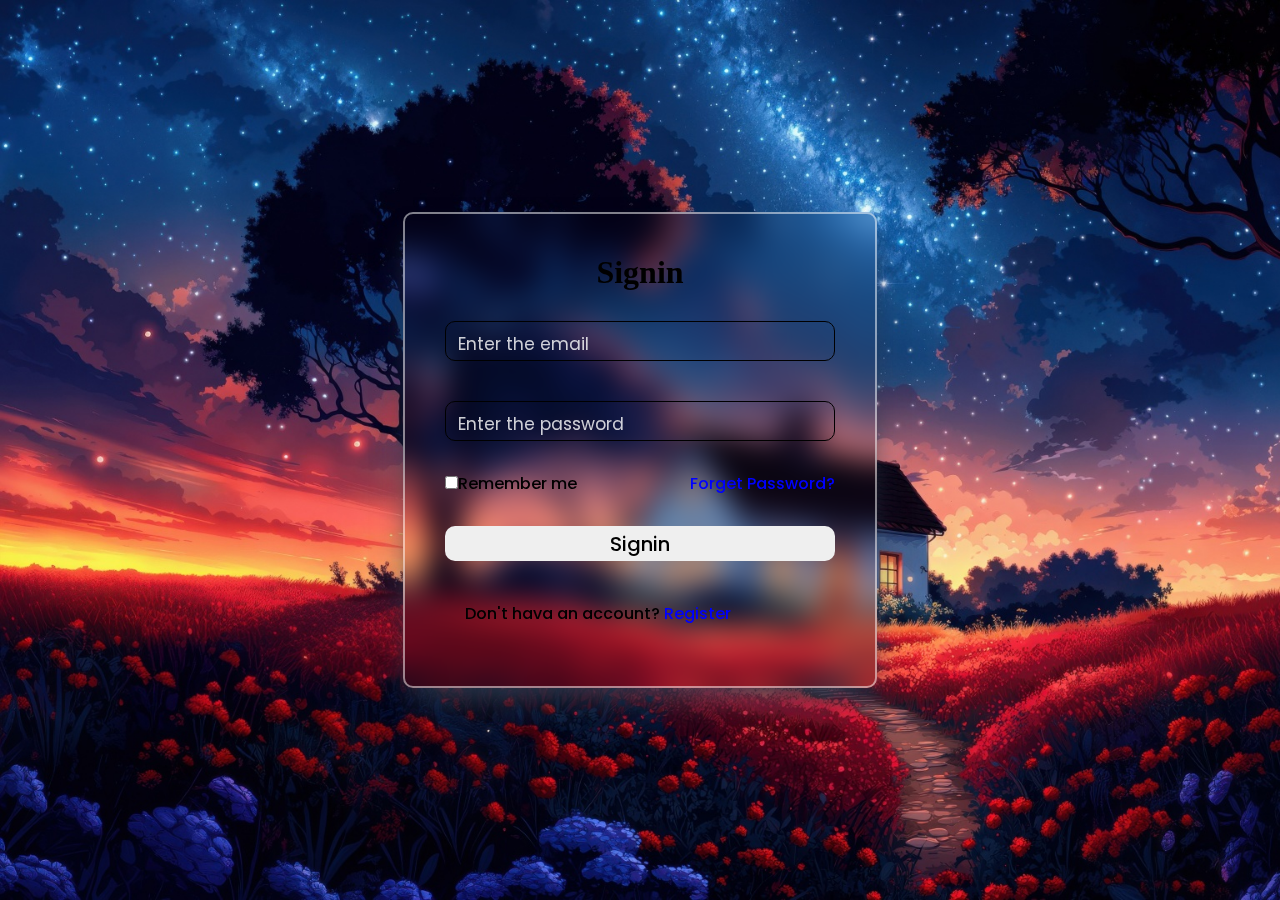
<file: index.html>
<!DOCTYPE html>
<html lang="en">
<head>
    <meta charset="UTF-8">
    <meta name="viewport" content="width=device-width, initial-scale=1.0">
    <title>Document</title>
    <link rel="stylesheet" href="style.css">
</head>
<body>
    <div class="container">
        <h1 class="hel">Signin</h1>
        <div class="in1 space">
            <input type="text" class="in" id="input1" required>
            <p class="conn">Enter the email</p>
            <p class="show"></p>
        </div>
        <div class="in1 space1">
            <input type="password" class="in int" id="passinput" required>
            <p class="conn">Enter the password</p>
            <p class="show1"></p>
        </div>
        <div class="check">
            <input type="checkbox">Remember me
            <a href="#" id="pass">Forget Password?</a>
        </div>
        <div class="bottom">
            <button class="sign" id="Signin"><a href="#" class="anchor" target="_blank">Signin</a></button>
            <p class="con down">Don't hava an account? <a href="signup.html">Register</a></p>
        </div>
    </div>
    <script src="script.js"></script>
</body>
</html>
</file>
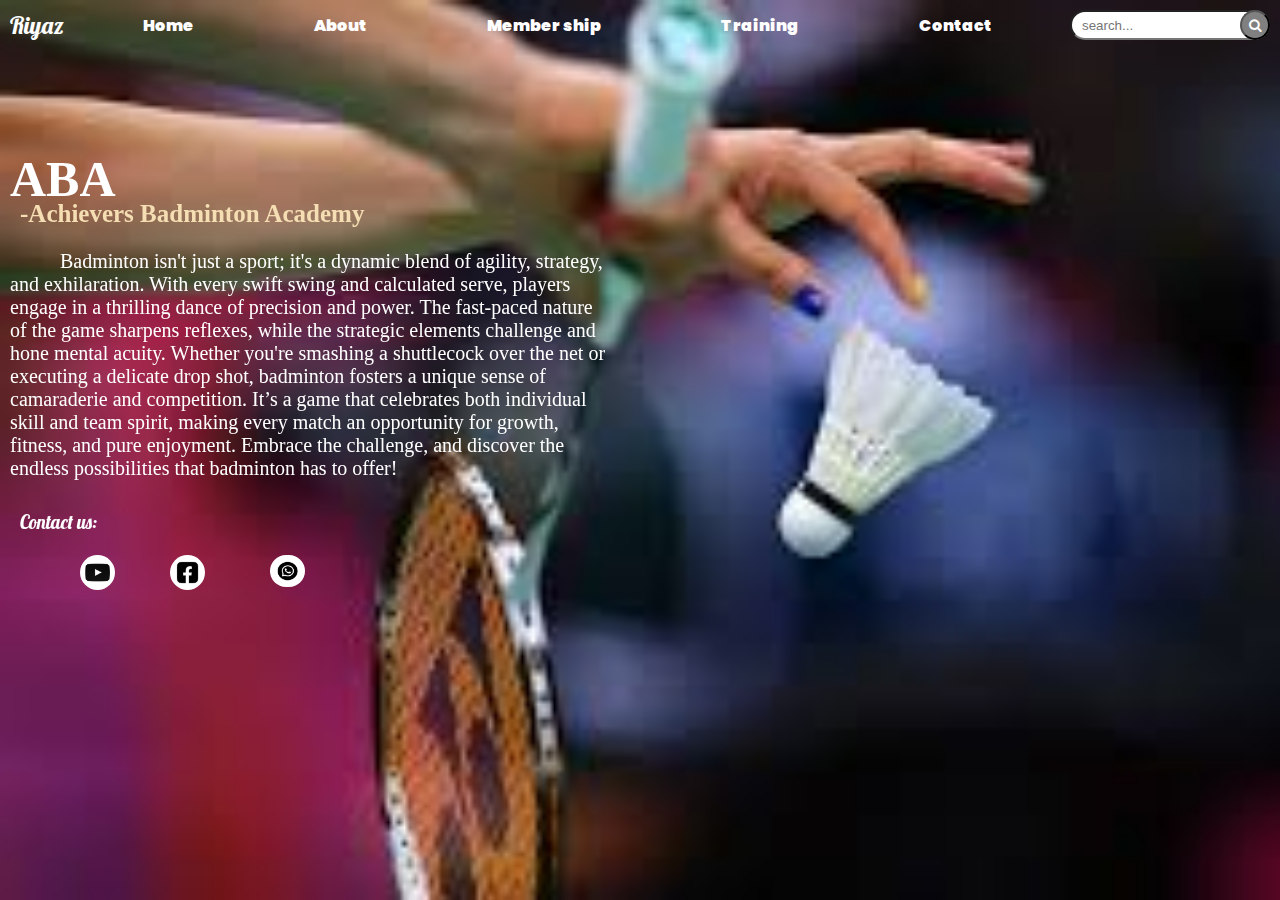
<file: badminton.html>
<!DOCTYPE html>
<html lang="en">
<head>
    <meta charset="UTF-8">
    <meta name="viewport" content="width=device-width, initial-scale=1.0">
    <title>Document</title>
    <link rel="stylesheet" href="badminton.css">
    <link rel="stylesheet" href="https://cdnjs.cloudflare.com/ajax/libs/font-awesome/4.7.0/css/font-awesome.min.css">
</head>
<body>
    <div class="container">
        <div class="main">
            <h2>Riyaz</h2>
            <h5>ABA</h5>
            <p>Badminton isn't just a sport; it's a dynamic blend of agility, strategy, and exhilaration. With every swift swing and calculated serve, players engage in a thrilling dance of precision and power. The fast-paced nature of the game sharpens reflexes, while the strategic elements challenge and hone mental acuity. Whether you're smashing a shuttlecock over the net or executing a delicate drop shot, badminton fosters a unique sense of camaraderie and competition. It’s a game that celebrates both individual skill and team spirit, making every match an opportunity for growth, fitness, and pure enjoyment. Embrace the challenge, and discover the endless possibilities that badminton has to offer!</p>
            <h4 class="sub">-Achievers Badminton Academy</h4>
        </div>
        <div class="con">
            <ul class="link">
                <li><a href="#">Home</a></li>
                <li><a href="#">About</a></li>
                <li><a href="#">Member ship</a></li>
                <li><a href="#">Training</a></li>
                <li><a href="#">Contact</a></li>
            </ul>
        </div>
        <div class="see">
            <input type="text" class="inn" placeholder="search...">
            <button class="btn">
                <i class="fa fa-search"></i>
            </button>
        </div>
        <h3>Contact us:</h3>
        <div class="bottom">
            <a href="https://www.youtube.com/@badminton4ever498" target="_blank"><img src="img/youtube.png" class="img"></a>
            <a href="#"><img src="img/facebook.jfif" class="img2"></a>
            <a href="#"><img src="img/whatsapp.png" class="img3"></a>
        </div>
    </div>
</body>
</html>
</file>
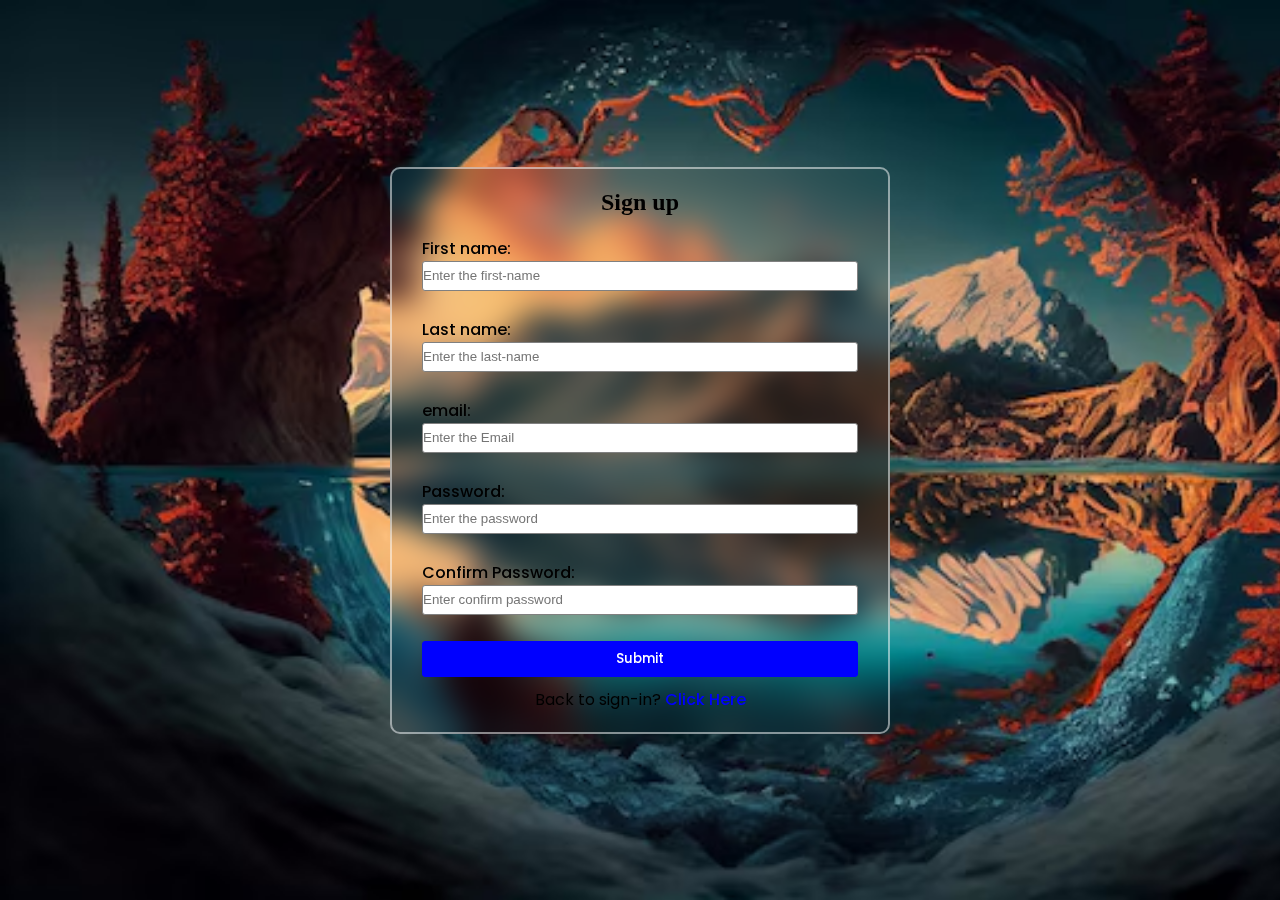
<file: signup.html>
<!DOCTYPE html>
<html lang="en">
  <head>
    <meta charset="UTF-8" />
    <meta name="viewport" content="width=device-width, initial-scale=1.0" />
    <title>Document</title>
    <style>
      @import url("https://fonts.googleapis.com/css2?family=Clicker+Script&family=Poppins:ital,wght@0,100;0,200;0,300;0,400;0,500;0,600;0,700;0,800;0,900;1,100;1,200;1,300;1,400;1,500;1,600;1,700;1,800;1,900&family=Roboto:ital,wght@0,100;0,300;0,400;0,500;0,700;0,900;1,100;1,300;1,400;1,500;1,700;1,900&display=swap");
      * {
        margin: 0;
        padding: 0;
        box-sizing: border-box;
      }
      body {
        width: 100vw;
        height: 100vh;
        display: flex;
        justify-content: center;
        align-items: center;
        background-image: url(img1.jpg);
        background-size: cover;
        overflow: hidden;
      }
      .form {
        padding: 10px 20px;
      }
      .container {
        padding: 10px;
        width: 500px;
        background-color: transparent;
        border: 2px solid rgba(255, 255, 255, 0.5);
        border-radius: 10px;
        backdrop-filter: blur(15px);
      }
      .form h2 {
        text-align: center;
        margin-bottom: 20px;
      }
      .form-group {
        font-family: "Poppins", system-ui;
        font-weight: 500;
      }
      .form-group label {
        display: block;
      }
      .form-group input {
        outline: none;
        height: 30px;
        width: 100%;
        border-radius: 3px;
        border: 1px solid gray;
      }
      .form-group p {
        font-size: 14px;
        margin-top: 5px;
        font-weight: 400;
        visibility: hidden;
      }
      button {
        width: 100%;
        padding: 7px;
        font-family: "Poppins", system-ui;
        font-weight: 500;
      }
      .form-group.error p {
        color: rgb(255, 0, 0, 0.9);
        visibility: visible;
      }
      .form-group.gold p {
        color: red;
        visibility: visible;
        animation: vibrate 0.3s ease;
      }
      .form-group.error input {
        border: 2px solid red;
      }
      .form-group.success input {
        border: 1px solid #05c46b;
      }
      .form-group .gold {
        border: 5px solid red;
      }
      button {
        border-radius: 3px;
        border: 1px solid blue;
        background-color: blue;
        color: white;
      }
      .down {
        font-family: "Poppins", system-ui;
        font-weight: 400;
        text-align: center;
        margin-top: 10px;
      }
      .anch {
        font-family: "Poppins", system-ui;
        font-weight: 500;
        text-decoration: none;
        color: blue;
      }
      .form-group.gold input {
        animation: vibrate 0.3s ease;
        border: 2px solid #fee100 !important;
      }

      @keyframes vibrate {
        0% {
          transform: translateX(10px);
        }
        25% {
          transform: translateX(-10px);
        }
        50% {
          transform: translateX(10px);
        }
        75% {
          transform: translateX(0px);
        }
      }
    </style>
  </head>
  <body>
    <div class="container">
      <form action="#" class="form" autocomplete="off">
        <h2>Sign up</h2>
        <div class="form-group">
          <label for="first-name error">First name:</label>
          <input
            type="text"
            id="first-name"
            placeholder="Enter the first-name"
          />
          <p class="mss">Error Message</p>
        </div>
        <div class="form-group">
          <label for="last-name">Last name:</label>
          <input type="text" id="last-name" placeholder="Enter the last-name" />
          <p class="mss">Error Message</p>
        </div>
        <div class="form-group">
          <label for="email">email:</label>
          <input type="text" id="email" placeholder="Enter the Email" />
          <p class="mss">Error Message</p>
        </div>
        <div class="form-group">
          <label for="password">Password:</label>
          <input
            type="password"
            id="password"
            class="conpas"
            placeholder="Enter the password"
          />
          <p class="mss">Error Message</p>
        </div>
        <div class="form-group">
          <label for="password2">Confirm Password:</label>
          <input
            type="password"
            id="Password2"
            class="conpass"
            placeholder="Enter confirm password"
          />
          <p class="mss">Error Message</p>
        </div>
        <button type="submit" class="sub">Submit</button>
        <p class="down">
          Back to sign-in? <a href="index.html" class="anch">Click Here</a>
        </p>
      </form>
    </div>
    <script>
      let form = document.querySelector(".form");
      let firstname = document.querySelector("#first-name");
      let lastname = document.querySelector("#last-name");
      let email = document.querySelector("#email");
      let password = document.querySelector("#password");
      let password2 = document.querySelector("#Password2");
      let formgroup = document.querySelectorAll(".form-group");
      let errMsg = document.querySelectorAll(".mss");
      function check(inputs) {
        inputs.forEach((input, index) => {
          if (input.value == "" && index != 4) {
            //---------------check index not equals to 4 (4th index is confirm password)
            error(input, "is Required", index);
          }

          //!-----------------------------CHANGES------------------------------------
          else if (index == 4) {
            checkPassword(input, index);
          }
          //---------------------------------------------------------------------
          else {
            success(index);
          }
        });
      }

      function error(input, message, index) {
        let fields = [
          "Firstname",
          "Lastname",
          "email",
          "password",
          "password2",
        ];
        errMsg[index].innerHTML = `${fields[index]} is Required`;
        formgroup[index].classList.add("error");
      }

      function success(index) {
        formgroup[index].classList.add("success");
        errMsg[index].innerHTML = "";
      }

      form.addEventListener("submit", function (e) {
        e.preventDefault();

        check([firstname, lastname, email, password, password2]);
        alertBox();
      });

      function checkPassword(input, index) {
        if (input.value == "") {
          //if its empty display the "is required message"
          return error(input, "is Required", index);
        }
        if (password.value != password2.value) {
          errMsg[index].innerHTML = "Password do not match.!";
          formgroup[index].classList.remove("success");
          formgroup[index].classList.remove("error");
          formgroup[index].classList.add("gold");

          return;
        }

        errMsg[index].innerHTML = "";
        formgroup[index].classList.remove("gold");
        formgroup[index].classList.add("success");
      }

      function alertBox() {
        let total = 0;
        formgroup.forEach((item) => {
          if (item.classList.contains("success")) {
            total++;
          }
        });
        if (total == 5) {
          setTimeout(() => {
            alert("Account Successfully Created 💥");
          }, 500);
            localStorage.setItem('useremail',JSON.stringify(email.value));
            localStorage.setItem('userpass',JSON.stringify(password2.value));
        }
      }
    </script>
  </body>
</html>
</file>
<file: style.css>
@import url('https://fonts.googleapis.com/css2?family=Clicker+Script&family=Poppins:ital,wght@0,100;0,200;0,300;0,400;0,500;0,600;0,700;0,800;0,900;1,100;1,200;1,300;1,400;1,500;1,600;1,700;1,800;1,900&family=Roboto:ital,wght@0,100;0,300;0,400;0,500;0,700;0,900;1,100;1,300;1,400;1,500;1,700;1,900&display=swap');
*
{
    margin: 0;
    padding: 0;
    box-sizing: border-box;
}
body
{
    width: 100vw;
    height: 100vh;
    background-image: url(img8.jpeg);
    background-repeat: no-repeat;
    background-size: cover;
    display: flex;
    justify-content: center;
    align-items: center;
}
h1
{
    text-align: center;
    margin-bottom: 10px;
}
.in,.in
{
    width: 100%;
    height: 100%;
    outline: none;
    padding-left: 20px;
    padding-top: 10px;
    font-size: 17px;
    background-color: transparent;
    border-radius: 10px;
    border: 1px solid black;
    font-family: "Poppins", system-ui;
    font-weight: 400;
    color: rgb(255, 255, 255, 0.8);
}
.in1
{
    width: 100%;
    height: 40px;
    position: relative;
}
.in1{
    position: relative;
    margin-top: 10px;
}
.in1 .con
{
    position: absolute;
    top: 1;
}
.conn
{
    font-family: "Poppins", system-ui;
    font-weight: 400;
    color: rgb(255, 255, 255, 0.8);
    position: absolute;
    top: 10px;
    left: 13px;
    font-size: 17px;
    z-index: 1;
    transition: all 0.5s ease;
}
.in:focus+.conn
{
    top: -12px;
    font-size: 15px;
    left: 10px;
    font-weight: 400;
    color: white;
}
.in:not(:focus):valid+.conn
{
    top: -12px;
    font-size: 15px;
}
.con,.check
{
    font-family: "Poppins", system-ui;
    font-weight: 500;
}
a
{
    text-decoration: none;
    color: blue;
}
button
{
    width: 100%;
    height: 35px;
    border-radius: 10px;
    border: none;
    font-family: "Poppins", system-ui;
    font-weight: 500;
    font-size: 20px;
    cursor: pointer;
}
.bottom
{
    width: 100%;
    margin: 20px;
}
.down
{
    margin-top: 40px;
    margin-left: 20px;
}
button a
{
    color: black;
}
.check
{
    width: 100%;
    position: relative;
    margin: 10px;
}
.container
{
    display: flex;
    flex-direction: column;
    justify-content: center;
    align-items: center;
    background-color: transparent;
    padding: 40px;
    margin: 0px;
    border: 2px solid rgba(255, 255, 255, .5);
    backdrop-filter: blur(15px);
    border-radius: 10px;
    box-shadow: rgb(38, 57, 77) 0px 20px 30px -10px;
}
.space
{
    margin: 20px;
}
#pass
{
    position: absolute;
    right: 0;
}
.error
{
    border: 2px solid red;
}
.show,.show1
{
    color: red;
}
.space1
{
    margin: 20px;
}
</file>
<file: badminton.css>
@import url('https://fonts.googleapis.com/css2?family=Kanit:ital,wght@0,100;0,200;0,300;0,400;0,500;0,600;0,700;0,800;0,900;1,100;1,200;1,300;1,400;1,500;1,600;1,700;1,800;1,900&family=Lobster&family=Noto+Serif:ital,wght@0,100..900;1,100..900&family=Poppins:ital,wght@0,100;0,200;0,300;0,400;0,500;0,600;0,700;0,800;0,900;1,100;1,200;1,300;1,400;1,500;1,600;1,700;1,800;1,900&display=swap');
*{
    margin: 0;
    padding: 0;
    box-sizing: border-box;
}
h2{
    font-family: "Lobster", sans-serif;
    font-weight: 100;
    color: white;
}
body{
    width: 100vw;
    height: 100vh;
    background-image: url(img/bad2.jfif);
    background-size: cover;
}
.container{
    display: flex;
    justify-content: space-between;
    padding: 10px;
    width: 100%;
    height: 50px;
    align-items: center
}
.con ul{
    display: flex;
    font-family: "Poppins", sans-serif;
}
ul li{
    list-style: none;
}
ul li a{
    text-decoration: none;
    padding: 60px;
    color: #ffffff;
    font-weight: 900;
}
.see{
    width: 200px;
    height: 30px;
    position: relative;
}
.inn{
    position: absolute;
    width: 100%;
    height: 100%;
    outline: none;
    border-radius: 30px;
    padding: 10px;
}
.btn{
    position: absolute;
    top: 0;
    right: 0;
    height: 100%;
    width: 30px;
    border-radius: 30px;
    background-color: gray;
    color: white;
}
.log{
    width: 350px;
    height: 400px;
    background-color: rgb(0, 0, 0, 0.5);
    position: fixed;
    top: 200px;
    right: 40px;
    border-radius: 30px;
}
.logbtn{
    position: absolute;
    top: 70px;
    left: 20px;
    width: 300px;
    height: 40px;
    outline: none;
    border-radius: 10px;
    background-color: #ffb142;
    font-family: "Noto Serif", serif;
    font-weight: 400;
    cursor: pointer;
}
.email{
    display: flex;
    flex-direction: column;
    position: absolute;
    top: 150px;
    left: 50px;
    width: 250px;
    height: 50px;
    outline: none;
    background-color: transparent;
    border-top: transparent;
    border-left: transparent;
    border-right: transparent;
    border-bottom: 1px solid #ecf0f1;
    color: white;
}
.lab1{
    position: absolute;
    top: 170px;
    left: 60px;
    font-family: "Poppins", sans-serif;
    color: white;
    transition: 0.5s;
}
.email:focus+.lab1{
    top: 140px;
    left: 60px;
    font-size: 15px;
    color: #bdc3c7;
}
.email:focus{
    border-bottom: 1px solid #3498db;
}
.email:not(:focus):valid+.lab1{
    top: 140px;
}
.pass{
    position: absolute;
    top: 230px;
    left: 50px;
    width: 250px;
    height: 50px;
    outline: none;
    background-color: transparent;
    border-top: transparent;
    border-left: transparent;
    border-right: transparent;
    border-bottom: 1px solid #ecf0f1;
    color: white;
}
.lab2{
    position: absolute;
    top: 250px;
    left: 60px;
    color: white;
    font-family: "Poppins", sans-serif;
    transition: 0.5s;
}
.pass:focus+.lab2{
    top: 220px;
    color: #bdc3c7;
    font-size: 15px;
}
.pass:focus{
    border-bottom: 1px solid #3498db;
}
.pass:not(:focus):valid+.lab2{
    top: 220px;
}
.login{
    position: absolute;
    top: 290px;
    width: 100px;
    height: 40px;
    outline: none;
    border-radius: 10px;
    left: 120px;
    background-color: #3498db;
    color: white;
    cursor: pointer;
}
h3{
    color: white;
    font-family: "Lobster", sans-serif;
    font-weight: 50;
    position: absolute;
    top: 510px;
    left: 20px;
}
.img{
    position: absolute;
    top: 355px;
    left: 60px;
    width: 35px;
    border-radius: 20px;
}
.img2{
    position: absolute;
    top: 355px;
    left: 150px;
    width: 35px;
    border-radius: 20px;
}
.img3{
    position: absolute;
    top: 355px;
    left: 250px;
    width: 35px;
    border-radius: 20px;
}
h5{
    color: white;
    position: fixed;
    top: 150px;
    font-size: 50px;
}
.sub{
    position: fixed;
    left: 20px;
    top: 200px;
    font-size: 25px;
    color: wheat;
}
p{
    color: white;
    position: fixed;
    top: 250px;
    height: 100%;
    width: 600px;
    text-indent: 50px;
    font-size: 20px;
}
.bottom{
    position: fixed;
    left: 20px;
    top: 200px;
    font-size: 25px;
}
</file>
